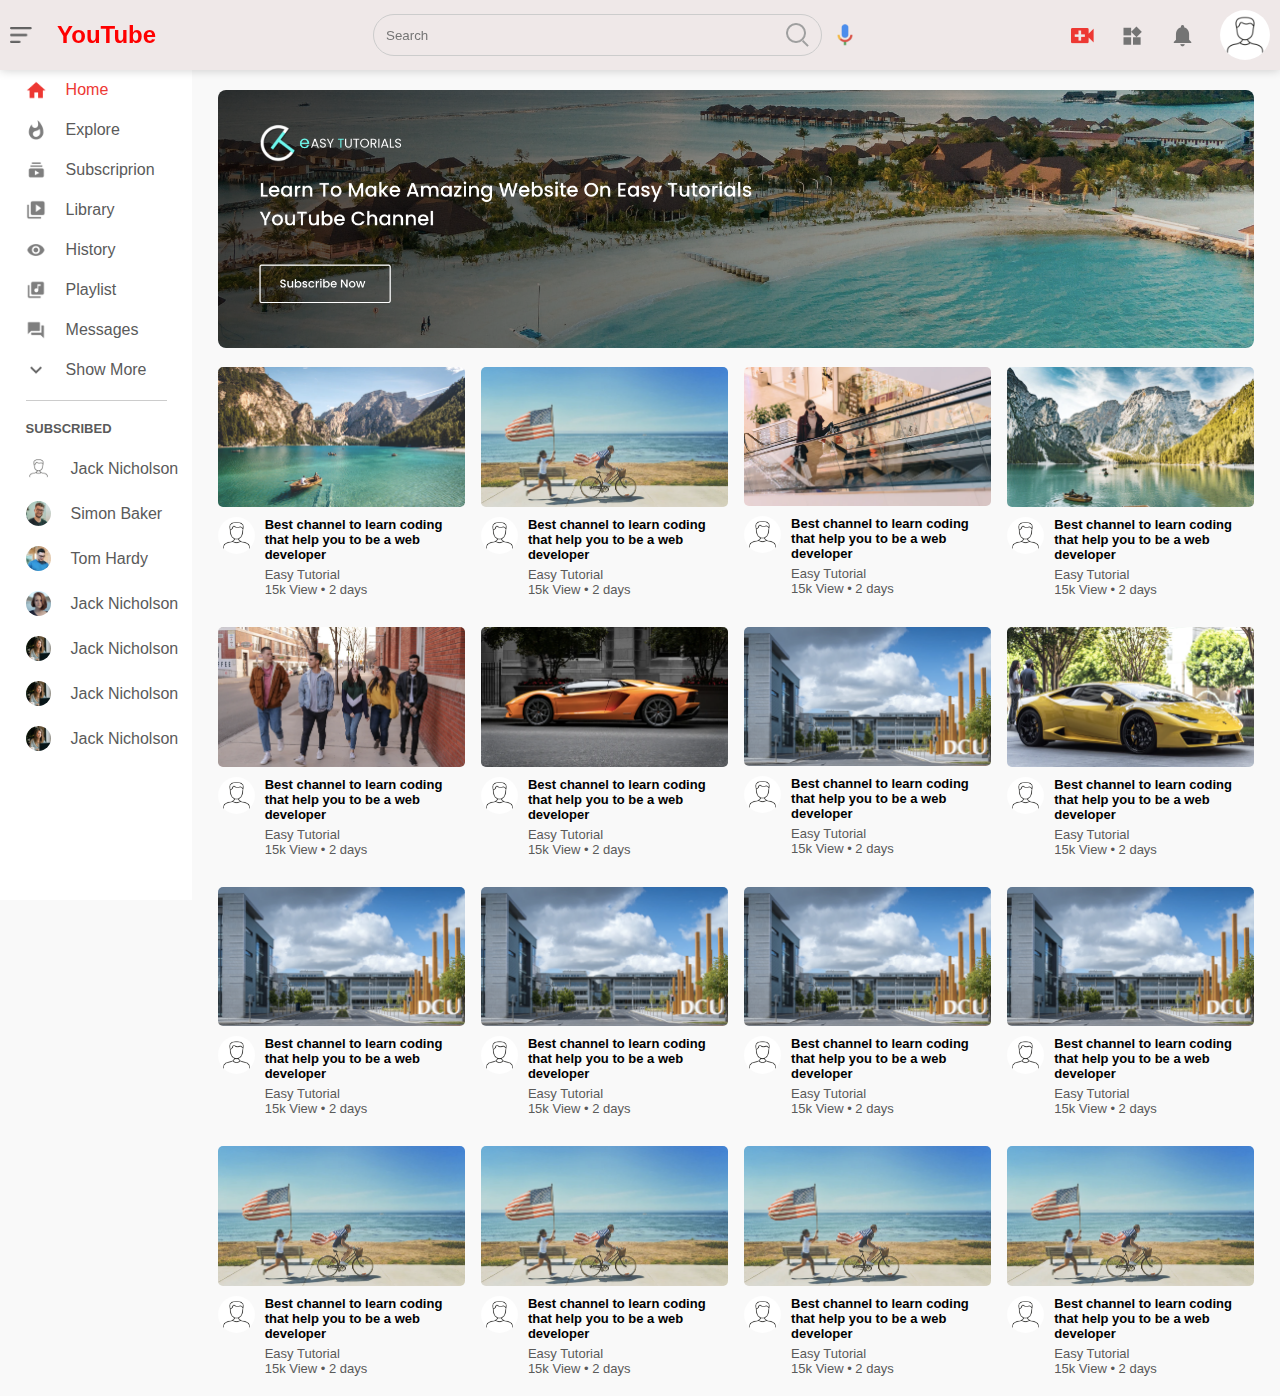
<file: index.html>
<!DOCTYPE html>
<html lang="en">

<head>
    <meta charset="UTF-8">
    <meta http-equiv="X-UA-Compatible" content="IE=edge">
    <meta name="viewport" content="width=device-width, initial-scale=1.0">
    <link rel="stylesheet" href="style.css">
    <title>VidTube</title>
</head>

<body>
    <!-- ----------Nav bar-------------- -->
    <nav class="flex-div">
        <div class="nav-left flex-div">
            <img src="menu.png" class="menu-icon">
            <h2 style="color: red;">YouTube</h2>
        </div>
        <div class="nav-middle flex-div">
            <div class="search-box flex-div">
                <input type="text" placeholder="Search">
                <img src="search.png">
            </div>
            <img src="voice-search.png " class="mic-icon">
        </div>
        <div class="nav-right flex-div">
            <img src="upload.png">
            <img src="more.png">
            <img src="notification.png">
            <img src="face.jpg" class="user-icon">
        </div>
    </nav>
    <!-- --------------Side bar---------------- -->
    <div class="sidebar">
        <div class="shortcut-links">

            <a href=""><img src="home.png">
                <p>Home</p>
            </a>

            <a href=""><img src="explore.png">
                <p>Explore</p>
            </a>

            <a href=""><img src="subscriprion.png">
                <p>Subscriprion</p>
            </a>

            <a href=""><img src="library.png">
                <p>Library</p>
            </a>
            <a href=""><img src="history.png">
                <p>History</p>
            </a>
            <a href=""><img src="playlist.png">
                <p>Playlist</p>
            </a>
            <a href=""><img src="messages.png">
                <p>Messages</p>
            </a>
            <a href=""><img src="show-more.png" class="show-more">
                <p>Show More</p>
            </a>
            <hr>
        </div>
        <div class="subscribed-list">
            <h3>SUBSCRIBED</h3>
            <a href=""><img src="face.jpg">
                <p>Jack Nicholson</p>
            </a>
            <a href=""><img src="simon.png">
                <p>Simon Baker</p>
            </a>
            <a href=""><img src="tom.png">
                <p>Tom Hardy</p>
            </a>
            <a href=""><img src="megan.png">
                <p>Jack Nicholson</p>
            </a>
            <a href=""><img src="cameron.png">
                <p>Jack Nicholson</p>
            </a>
            <a href=""><img src="cameron.png">
                <p>Jack Nicholson</p>
            </a>
            <a href=""><img src="cameron.png">
                <p>Jack Nicholson</p>
            </a>
        </div>
    </div>

    <!-- ---------------------------Main---------------------------- -->
    <div class="container">
        <div class="banner">
            <img src="banner.png">
        </div>

        <div class="list-container">
            <div class="vid-list">
                <a href="play_video.html"><img src="thumbnail1.png" class="thumbnail"></a>
                <div class="flex-div">
                    <img src="face.jpg">
                    <div class="vid-info">
                        <a href="play_video.html">Best channel to learn coding that help you to be a web developer</a>
                        <p>Easy Tutorial</p>
                        <p>15k View &bull; 2 days</p>
                    </div>
                </div>
            </div>
            <div class="vid-list">
                <a href=""><img src="thumbnail2.png" class="thumbnail"></a>
                <div class="flex-div">
                    <img src="face.jpg">
                    <div class="vid-info">
                        <a href="">Best channel to learn coding that help you to be a web developer</a>
                        <p>Easy Tutorial</p>
                        <p>15k View &bull; 2 days</p>
                    </div>
                </div>
            </div>
            <div class="vid-list">
                <a href=""><img src="thumbnail3.png" class="thumbnail"></a>
                <div class="flex-div">
                    <img src="face.jpg">
                    <div class="vid-info">
                        <a href="">Best channel to learn coding that help you to be a web developer</a>
                        <p>Easy Tutorial</p>
                        <p>15k View &bull; 2 days</p>
                    </div>
                </div>
            </div>
            <div class="vid-list">
                <a href=""><img src="thumbnail4.png" class="thumbnail"></a>
                <div class="flex-div">
                    <img src="face.jpg">
                    <div class="vid-info">
                        <a href="">Best channel to learn coding that help you to be a web developer</a>
                        <p>Easy Tutorial</p>
                        <p>15k View &bull; 2 days</p>
                    </div>
                </div>
            </div>
            <div class="vid-list">
                <a href=""><img src="thumbnail5.png" class="thumbnail"></a>
                <div class="flex-div">
                    <img src="face.jpg">
                    <div class="vid-info">
                        <a href="">Best channel to learn coding that help you to be a web developer</a>
                        <p>Easy Tutorial</p>
                        <p>15k View &bull; 2 days</p>
                    </div>
                </div>
            </div>
            <div class="vid-list">
                <a href=""><img src="thumbnail6.png" class="thumbnail"></a>
                <div class="flex-div">
                    <img src="face.jpg">
                    <div class="vid-info">
                        <a href="">Best channel to learn coding that help you to be a web developer</a>
                        <p>Easy Tutorial</p>
                        <p>15k View &bull; 2 days</p>
                    </div>
                </div>
            </div>
            <div class="vid-list">
                <a href=""><img src="thumbnail7.png" class="thumbnail"></a>
                <div class="flex-div">
                    <img src="face.jpg">
                    <div class="vid-info">
                        <a href="">Best channel to learn coding that help you to be a web developer</a>
                        <p>Easy Tutorial</p>
                        <p>15k View &bull; 2 days</p>
                    </div>
                </div>
            </div>
            <div class="vid-list">
                <a href=""><img src="thumbnail8.png" class="thumbnail"></a>
                <div class="flex-div">
                    <img src="face.jpg">
                    <div class="vid-info">
                        <a href="">Best channel to learn coding that help you to be a web developer</a>
                        <p>Easy Tutorial</p>
                        <p>15k View &bull; 2 days</p>
                    </div>
                </div>
            </div>
            <div class="vid-list">
                <a href=""><img src="thumbnail7.png" class="thumbnail"></a>
                <div class="flex-div">
                    <img src="face.jpg">
                    <div class="vid-info">
                        <a href="">Best channel to learn coding that help you to be a web developer</a>
                        <p>Easy Tutorial</p>
                        <p>15k View &bull; 2 days</p>
                    </div>
                </div>
            </div>
            <div class="vid-list">
                <a href=""><img src="thumbnail7.png" class="thumbnail"></a>
                <div class="flex-div">
                    <img src="face.jpg">
                    <div class="vid-info">
                        <a href="">Best channel to learn coding that help you to be a web developer</a>
                        <p>Easy Tutorial</p>
                        <p>15k View &bull; 2 days</p>
                    </div>
                </div>
            </div>
            <div class="vid-list">
                <a href=""><img src="thumbnail7.png" class="thumbnail"></a>
                <div class="flex-div">
                    <img src="face.jpg">
                    <div class="vid-info">
                        <a href="">Best channel to learn coding that help you to be a web developer</a>
                        <p>Easy Tutorial</p>
                        <p>15k View &bull; 2 days</p>
                    </div>
                </div>
            </div>
            <div class="vid-list">
                <a href=""><img src="thumbnail7.png" class="thumbnail"></a>
                <div class="flex-div">
                    <img src="face.jpg">
                    <div class="vid-info">
                        <a href="">Best channel to learn coding that help you to be a web developer</a>
                        <p>Easy Tutorial</p>
                        <p>15k View &bull; 2 days</p>
                    </div>
                </div>
            </div>
            <div class="vid-list">
                <a href=""><img src="thumbnail2.png" class="thumbnail"></a>
                <div class="flex-div">
                    <img src="face.jpg">
                    <div class="vid-info">
                        <a href="">Best channel to learn coding that help you to be a web developer</a>
                        <p>Easy Tutorial</p>
                        <p>15k View &bull; 2 days</p>
                    </div>
                </div>
            </div>
            <div class="vid-list">
                <a href=""><img src="thumbnail2.png" class="thumbnail"></a>
                <div class="flex-div">
                    <img src="face.jpg">
                    <div class="vid-info">
                        <a href="">Best channel to learn coding that help you to be a web developer</a>
                        <p>Easy Tutorial</p>
                        <p>15k View &bull; 2 days</p>
                    </div>
                </div>
            </div>
            <div class="vid-list">
                <a href=""><img src="thumbnail2.png" class="thumbnail"></a>
                <div class="flex-div">
                    <img src="face.jpg">
                    <div class="vid-info">
                        <a href="">Best channel to learn coding that help you to be a web developer</a>
                        <p>Easy Tutorial</p>
                        <p>15k View &bull; 2 days</p>
                    </div>
                </div>
            </div>
            <div class="vid-list">
                <a href=""><img src="thumbnail2.png" class="thumbnail"></a>
                <div class="flex-div">
                    <img src="face.jpg">
                    <div class="vid-info">
                        <a href="">Best channel to learn coding that help you to be a web developer</a>
                        <p>Easy Tutorial</p>
                        <p>15k View &bull; 2 days</p>
                    </div>
                </div>
            </div>
        </div>
    </div>
    <script src="script.js"></script>
</body>

</html>
</file>
<file: style.css>
* {
    margin: 0%;
    padding: 0%;
    font-family: 'poppins', sans-serif;
    box-sizing: border-box;
}

a {
    text-decoration: none;
    color: #5a5a5a;
}

img {
    cursor: pointer;
}

.flex-div {
    display: flex;
    align-items: center;
}

nav {
    padding: 10px 10px;
    justify-content: space-between;
    box-shadow: 0 0 10px rgba(0, 0, 0, 0.2);
    background: rgb(239, 232, 232);
    position: sticky;
    top: 0;
    z-index: 10;
}

.nav-right img {
    width: 25px;
    margin-right: 25px;
}

.nav-right .user-icon {
    width: 50px;
    border-radius: 50px;
    margin-right: 0;
}

.nav-left .menu-icon {
    width: 22px;
    margin-right: 25px;
}

.nav-left .logo-icon {
    width: 130px;
}

.nav-middle .mic-icon {
    width: 16px;
}

.nav-middle .search-box {
    border: 1px solid #ccc;
    margin-right: 15px;
    padding: 8px 12px;
    border-radius: 25px;
}

.nav-middle .search-box input {
    width: 400px;
    border: 0;
    outline: 0;
    background: transparent;
}

.mic-item {
    width: 20px;
}

/* -------------------------slidebar------------------------ */
.sidebar {
    background: #fff;
    width: 15%;
    height: 100vh;
    position:fixed;
    top: 0;
    padding-left: 2%;
    padding-top: 80px;
}

.shortcut-links a img {
    width: 20px;
    margin-right: 20px;
}

.shortcut-links a {
    display: flex;
    align-items: center;
    margin-bottom: 20px;
    width: fit-content;
    flex-wrap: wrap;
}

.shortcut-links a:first-child {
    color: #ed3833;
}

.sidebar hr {
    width: 85%;
    border: 0;
    height: 1px;
    background: #ccc;
}

.subscribed-list h3 {
    font-size: 13px;
    margin: 20px 0;
    color: #5a5a5a;
}

.subscribed-list a {
    display: flex;
    align-items: center;
    margin-bottom: 20px;
    width: fit-content;
    flex-wrap: wrap;
}

.subscribed-list a img {
    width: 25px;
    border-radius: 50%;
    margin-right: 20px;
}

/* -------small slidebar------- */
.small-slidebar {
    width: 5%;
}

.small-slidebar a p {
    display: none;
}

.small-slidebar h3 {
    display: none;
}

.small-slidebar hr {
    width: 50%;
    margin-bottom: 25px;
}
/* ------------main css----------- */
.container{
    background: #f9f9f9;
    padding-left: 17%;
    padding-right: 2%;
    padding-top: 20px;
    padding-bottom: 20px;
}
.large-container{
    padding-left: 7%;
}
.banner{
    width: 100%;
}
.banner img{
    width: 100%;
    border-radius: 8px;
}

.list-container{
    display: grid;
    /* grid-template-columns: repeat(auto-fit,minmax(250px,1fr)); */
    grid-template-columns: auto auto auto auto;
    grid-column-gap: 16px;
    grid-row-gap: 30px;
    margin-top: 15px;
}
.vid-list .thumbnail{
    width: 100%;
    border-radius: 5px;
}
.vid-list .flex-div{
    align-items: flex-start;
    margin-top: 7px;
}
.vid-list .flex-div img{
    width: 15%;
    margin-right: 10px;
    border-radius: 50%;
}
.vid-list{
    color: #5a5a5a;
    font-size: 13px;
}
.vid-list a{
    color: #000;
    font-weight: 600;
    margin-bottom: 5px;
    display: block;
}

@media(max-width: 900px){
    .list-container{
        display: gride;
        grid-template-columns: repeat(auto-fit,minmax(250px,1fr));
        
    }
    /* .menu-icon{
        display: none;
    }  */
    .sidebar{
        display: none;
    }
    .container .large-container{
        padding-left: 5%;
        padding-right: 5%;
    }
    .nav-right img{
        display: none;
    }
    .nav-right .user-icon{
        display: block;
        width: 30px;
    }
    .nav-middle .search-box input{
        width: 80px;
    }
    .nav-middle .mic-icon{
        display: none;
    }
    .logo-icon{
        width: 90px;
    }
}


/* --------------play video page----------- */
.play-container{
    padding-left: 2%;
}
.row{
    display: flex;
    justify-content: space-between;
    flex-wrap: wrap;
}
.play-video{
    flex-basis: 69%;

}
.right-sidebar{
    flex-basis: 30%;
}
.play-video video{
    width: 100%;
}
.side-video-list{
    display: flex;
    justify-content: space-between;
    margin-bottom: 8px;

}
.side-video-list img{
    width: 100%;
}
.side-video-list .small-thumbnail{
    flex-basis:49%;
}
.side-video-list .vid-info{
    flex-basis: 49%;
}
.play-video .tags a{
    color: #0000ff;
    font-size: 13px;
}
.play-video h3{
    font-weight: 600;
    font-size: 27px;
}
.play-video .play-video-info{
    display: flex;
    align-items: center;
    justify-content: space-between;
    flex-wrap: wrap;
    margin-top: 10px;
    font-size: 14px;
    color: #5a5a5a;
}
.play-video .play-video-info a img{
    width: 30px;
    margin-right: 8px;
}
.play-video .play-video-info a{
    display: inline-flex;
    align-items: center;
    margin-left: 15px;
}
.play-video hr{
    border: 0;
    height: 1px;
    background: #ccc;
    margin: 10px 0px;
}

.publisher{
    display: flex;
    align-items: center;
    margin-top: 20px;
}
.publisher div{
    flex:1 ;
    line-height: 18px;
}
.publisher img{
    width: 50px;
    border-radius: 50%;
    margin-right: 15px;
}
.publisher div p{
    color: #000;
    font-weight: 600;
    font-size: 18px;
}
.publisher div span{
    font-size: 13px;
    color: #5a5a5a;
}
.publisher button{
    background: rgb(182, 54, 54);
    color: #ffffff;
    padding: 20px 60px;
    border: 0;
    outline: 0;
    border-radius: 4px;
    cursor: pointer;
    font-size: 20px;
    font-weight: 600;
}
.vid-description{
    padding-left: 55px;
    margin: 15px 0px;
}
.vid-description p{
    font-size: 16px;
    margin-bottom: 5px;
    color: #5a5a5a;
}
.vid-description h4{
    font-size: 24px;
    color: #5a5a5a;
    margin-top: 15px;
}
.add-comment{
    display: flex;
    align-items: center;
    margin: 30px 0;
}
.add-comment img{
    width: 35px;
    border-radius: 50%;
    margin-right: 15px;
}
.add-comment input{
    border: 0;
    outline: 0;
    font-size: 25px;
    border-bottom: 1px solid #ccc;
    width: 100%;
    padding-top: 10px;
    background: transparent;
}
.old-comment{
    display: flex;
    align-items: center;
    margin: 20px 0;
}
.old-comment img{
    width: 35px;
    border-radius: 50%;
    margin-right: 15px;
}
.old-comment h3{
    font-size: 14px;
    margin-bottom: 2px;
}
.old-comment h3 span{
    font-size: 12px;
    color: #5a5a5a;
    font-weight:500 ;
    margin-left: 8px;
}
.old-comment .acomment-action{
    display: flex;
    align-items: center;
    margin: 8px 0;
    font-size: 14px;
}
.old-comment .acomment-action img{
    border-radius: 0;
    width: 20px;
    margin-right: 5px;
}
.old-comment .acomment-action span{
    margin-right: 20px;
    color: #5a5a5a;
}
.old-comment .acomment-action a{
    color: #0000ff;
}
@media (max-width:900px){
    .play-video{
        flex-basis: 100%;
    }
    .right-sidebar{
        flex-basis: 100%;
    }
    .vid-description{
        padding-left: 0;
    }
    .play-video .play-video-info a{
        margin-left: 0;
        margin-right: 15px;
        margin-top: 15px;
    }
    .publisher button{
        padding: 5px 15px;
        font-weight: 300;
        font-size: 10px;
    }
    .small-slidebar{
        display: block;
        padding: 0,0.5rem;
        width: 10%;
    }
}
</file>
